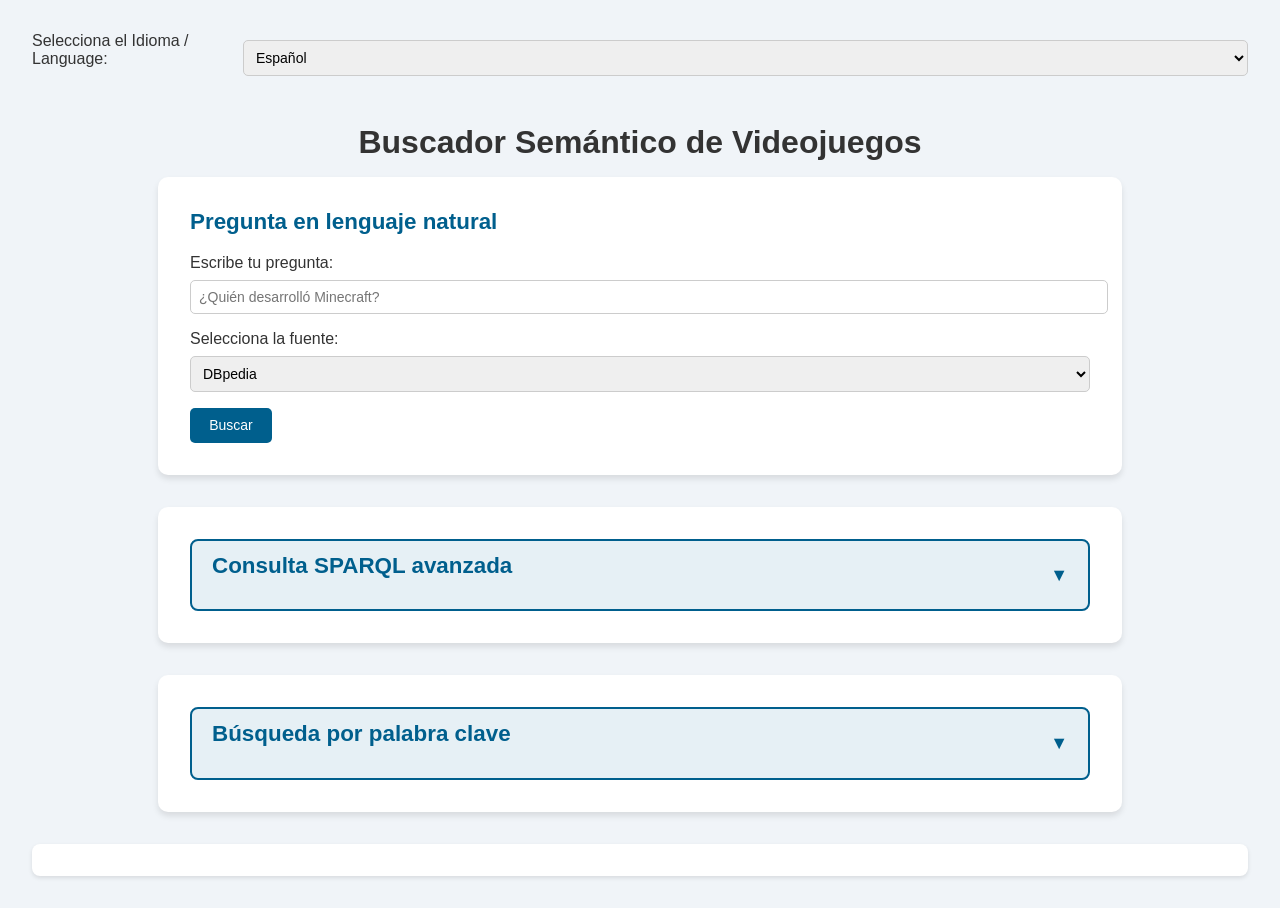
<file: templates/index.html>
<!DOCTYPE html>
<html lang="es">
<head>
  <meta charset="UTF-8" />
  <title>Buscador Semántico de Videojuegos</title>
  <link rel="stylesheet" href="/static/style.css">
</head>
<body>
  <div class="top-bar">
    <label for="lang">Selecciona el Idioma / Language: </label>
    <select id="lang" style="margin-left: 1rem;">
      <option value="es">Español</option>
      <option value="en">English</option>
      <option value="fr">Français</option>
      <option value="ja">日本語</option>
    </select>
  </div>

  <h1 id="titulo">Buscador Semántico de Videojuegos</h1>

  <div class="card">
    <h2 id="tituloPregunta">Pregunta en lenguaje natural</h2>
    <form id="nlpForm">
      <label id="labelPregunta" for="pregunta">Escribe tu pregunta:</label>
      <input type="text" id="pregunta" placeholder="¿Quién desarrolló Minecraft?">

      <label id="labelFuenteNLP" for="fuenteNLP">Selecciona la fuente:</label>
      <select id="fuenteNLP">
        <option value="dbpedia">DBpedia</option>
        <option value="local">Ontología Local</option>
        <option value="both">Ambos</option>
      </select>

      <button type="submit" id="btnPregunta">Buscar</button>
    </form>
  </div>

  <div class="card">
    <button class="collapsible" aria-expanded="false" aria-controls="sparqlContent" id="sparqlToggle">
      <h2 id="tituloSparql">Consulta SPARQL avanzada</h2>
    </button>
    <div id="sparqlContent" class="content">
      <form id="sparqlForm">
        <label id="labelFuente" for="endpoint">Selecciona la fuente:</label>
        <select id="endpoint">
          <option value="dbpedia">DBpedia</option>
          <option value="local">Ontología Local</option>
        </select>

        <label id="labelConsulta" for="query">Consulta SPARQL:</label>
        <textarea id="query" name="query" style="height: 200px; resize: none; overflow: auto; font-family: monospace; font-size: 14px; width: 100%;">
PREFIX dbo: <http://dbpedia.org/ontology/>
PREFIX dbp: <http://dbpedia.org/property/>
PREFIX dbr: <http://dbpedia.org/resource/>
PREFIX rdfs: <http://www.w3.org/2000/01/rdf-schema#>

SELECT ?label ?fechaLanzamiento ?desarrollador ?genero ?plataforma ?abstract
WHERE {
  dbr:The_Last_of_Us rdfs:label ?label ;
                     dbo:releaseDate ?fechaLanzamiento ;
                     dbo:developer ?desarrollador ;
                     dbo:genre ?genero ;
                     dbo:abstract ?abstract  ;
                     dbo:computingPlatform ?plataforma .
}
LIMIT 10
        </textarea>
        <button type="submit" id="btnEjecutar">Ejecutar</button>
      </form>
    </div>
  </div>

  <div class="card">
    <button class="collapsible" aria-expanded="false" aria-controls="keywordContent" id="keywordToggle">
      <h2 id="tituloPalabra">Búsqueda por palabra clave</h2>
    </button>
    <div id="keywordContent" class="content">
      <form id="keywordForm">
        <label id="labelPalabra" for="keyword">Ingresa una palabra clave:</label>
        <input type="text" id="keyword" name="keyword" placeholder="Ej. Mario, shooter, aventura">
        <label id="labelFuente2" for="keywordSource">Selecciona la fuente:</label>
        <select id="keywordSource">
          <option value="dbpedia">DBpedia</option>
          <option value="local">Ontología Local</option>
        </select>
        <button type="submit" id="btnBuscar">Buscar</button>
      </form>
    </div>
  </div>

  <div id="loader"></div>
  <div id="resultContainer" style="max-width: 1500px; margin: auto;">
    <h2 id="resultTitle" style="display: none; color: #005f8d; font-size: 1.5rem; margin-bottom: 1rem;">Resultados:</h2>
    <div id="result" style="max-width: 1500px; background: white; padding: 1rem; border-radius: 8px; box-shadow: 0 2px 4px rgba(0,0,0,0.1);"></div>
  </div>

  <script src="/static/script.js"></script>
</body>
</html>
</file>
<file: static/style.css>
body {
  font-family: 'Segoe UI', sans-serif;
  margin: 0;
  padding: 2rem;
  background-color: #f0f4f8;
  color: #333;
}
h1 {
  text-align: center;
  margin-bottom: 1rem;
}
.top-bar {
  display: flex;
  justify-content: center;
  margin-bottom: 2rem;
}
.card {
  background: #ffffff;
  border-radius: 10px;
  box-shadow: 0 4px 6px rgba(0,0,0,0.1);
  padding: 2rem;
  margin-bottom: 2rem;
  max-width: 900px;
  margin-left: auto;
  margin-right: auto;
}
.card h2 {
  margin-top: 0;
  font-size: 1.4rem;
  color: #005f8d;
}
textarea, input[type="text"], select {
  width: 100%;
  font-size: 14px;
  margin-top: 0.5rem;
  margin-bottom: 1rem;
  padding: 0.5rem;
  border-radius: 5px;
  border: 1px solid #ccc;
}
button {
  background-color: #005f8d;
  color: white;
  padding: 0.6rem 1.2rem;
  font-size: 14px;
  border: none;
  border-radius: 5px;
  cursor: pointer;
}
button:hover {
  background-color: #003f5c;
}
#loader {
  display: none;
  height: 5px;
  background: #007bff;
  animation: load 2s linear infinite;
  margin: 1rem auto;
  max-width: 900px;
}
@keyframes load {
  0% { width: 0%; }
  50% { width: 80%; }
  100% { width: 100%; }
}
table {
  width: 100%;
  border-collapse: collapse;
  margin-top: 1rem;
}
th, td {
  border: 1px solid #ccc;
  padding: 0.6rem;
  text-align: left;
}
th {
  background-color: #e0e0e0;
}
#result {
  max-width: 900px;
  margin: auto;
  background: white;
  padding: 1rem;
  border-radius: 8px;
  box-shadow: 0 2px 4px rgba(0,0,0,0.1);
}
/* Estilos para los botones colapsables */
.collapsible {
  background-color: #e6f0f5;
  color: #005f8d;
  cursor: pointer;
  padding: 12px 20px;
  border-radius: 8px;
  border: 2px solid #005f8d;
  text-align: left;
  font-size: 1.25rem;
  font-weight: 600;
  width: 100%;
  display: flex;
  justify-content: space-between;
  align-items: center;
  transition: background-color 0.3s ease, color 0.3s ease;
  user-select: none;
}
.collapsible:hover, .collapsible[aria-expanded="true"] {
  background-color: #005f8d;
  color: white;
  border-color: #004466;
}
.collapsible:hover h2,
.collapsible[aria-expanded="true"] h2 {
  color: white;
}
.collapsible:focus {
  outline: 3px solid #007bff;
  outline-offset: 2px;
}
.collapsible:after {
  content: '\25BC'; 
  font-size: 18px;
  transition: transform 0.3s ease;
  color: inherit;
}
.collapsible[aria-expanded="true"]:after {
  transform: rotate(180deg);
}
.content {
  padding: 1rem 1.5rem;
  border-left: 2px solid #005f8d;
  border-right: 2px solid #005f8d;
  border-bottom: 2px solid #005f8d;
  border-radius: 0 0 8px 8px;
  background-color: #f9fbfc;
  box-shadow: inset 0 4px 6px rgb(0 0 0 / 0.05);
  display: none;
  animation: fadeInContent 0.35s ease forwards;
}
@keyframes fadeInContent {
  from { opacity: 0; transform: translateY(-5px); }
  to { opacity: 1; transform: translateY(0); }
}
</file>
